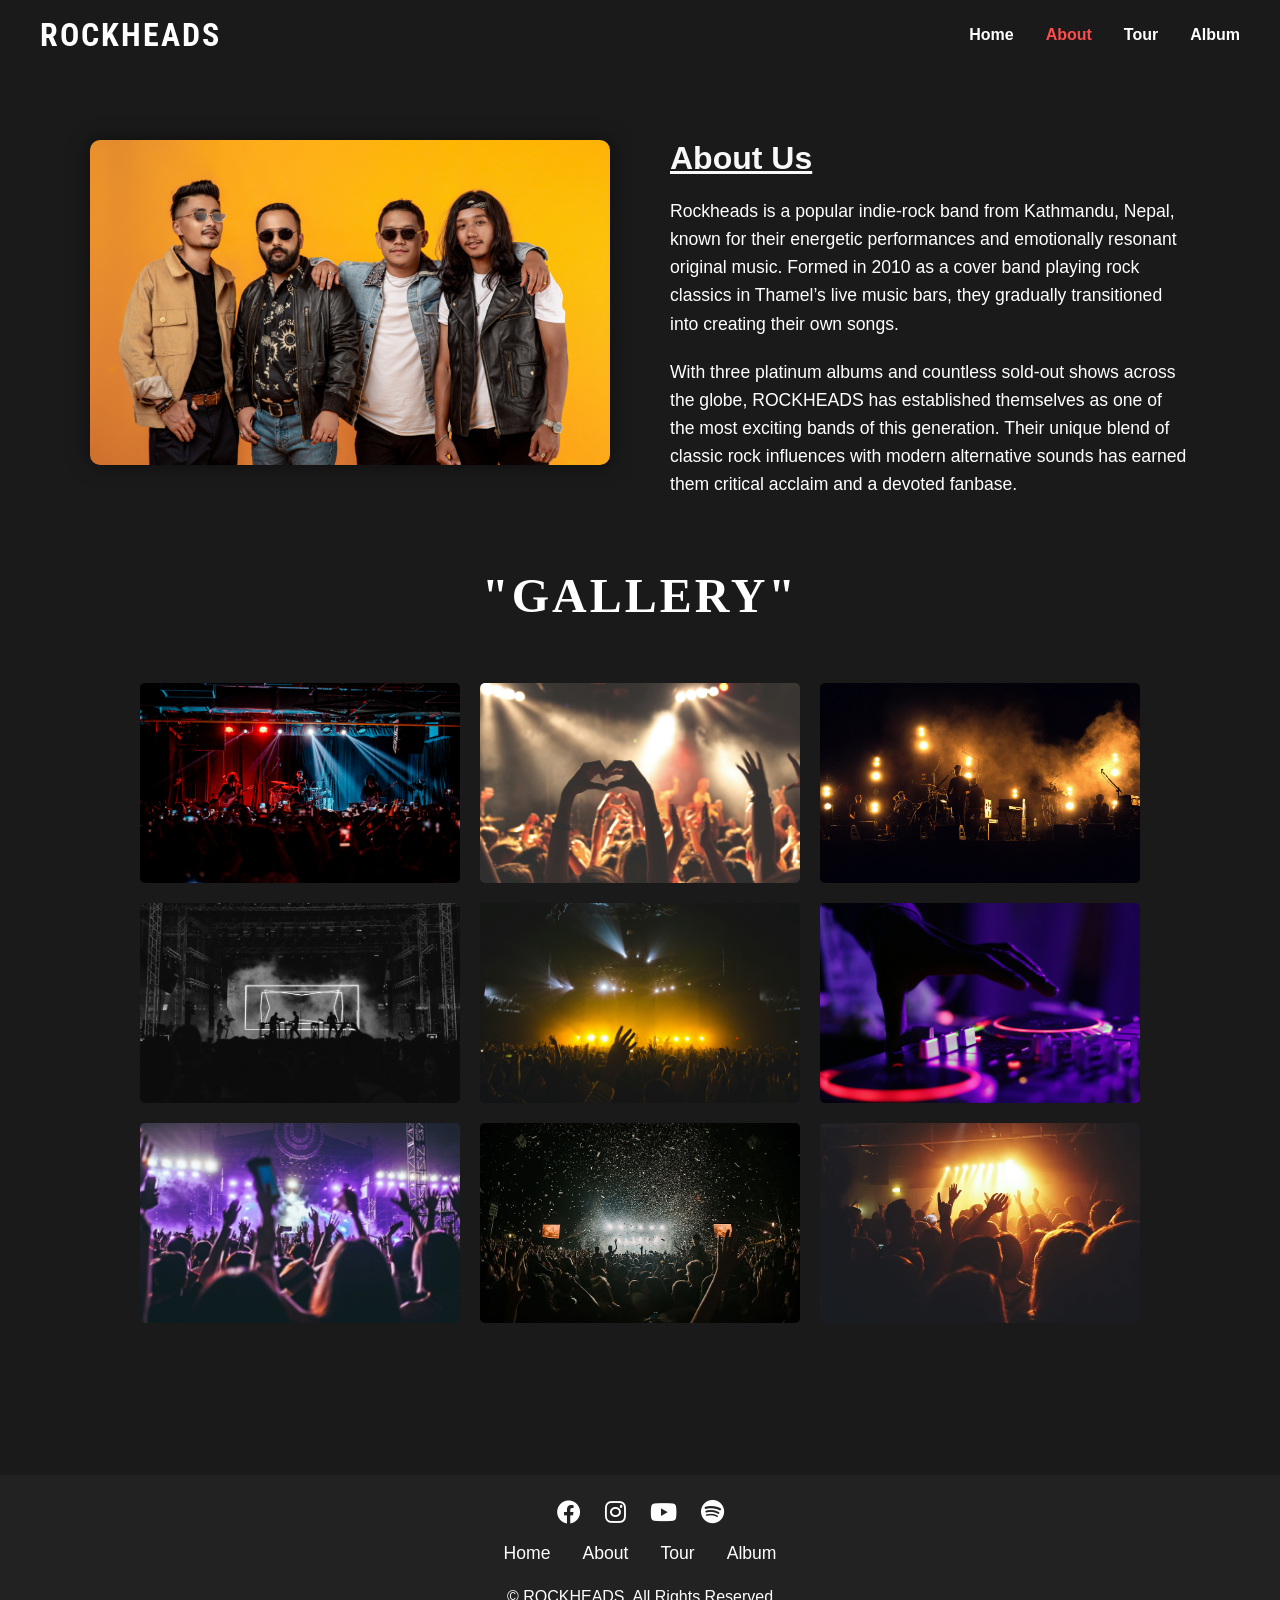
<file: about.html>
<!DOCTYPE html>
<html lang="en">
<head>
    <meta charset="UTF-8">
    <meta name="viewport" content="width=device-width, initial-scale=1.0">
    <title>About</title>
    <link rel="stylesheet" href="style.css">
    <link href="https://fonts.googleapis.com/css2?family=Roboto+Condensed:wght@700&display=swap" rel="stylesheet">
     <link rel="stylesheet" href="https://cdnjs.cloudflare.com/ajax/libs/font-awesome/6.0.0-beta3/css/all.min.css">
</head>
<body>
    <header>
        <nav>
            <div class="logo">ROCKHEADS</div>
            <ul>
          <li><a href="index.html">Home</a></li>
          <li><a href="about.html" class="active">About</a></li>
          <li><a href="tour.html">Tour</a></li>
          <li><a href="albums.html">Album</a></li>
            </ul>
        </nav>
    </header>

      <main>
        <div class="about-content">
            <div class="about-image">
                <img src="images/rockhead.png" alt="Rockheads Band">
            </div>
            <div class="about-text">
                <h1><u>About Us</u></h1>
                <p>Rockheads is a popular indie-rock band from Kathmandu, Nepal, known for their energetic performances and emotionally resonant original music. Formed in 2010 as a cover band playing rock classics in Thamel’s live music bars, they gradually transitioned into creating their own songs.

</p>
                <p>With three platinum albums and countless sold-out shows across the globe, ROCKHEADS has established themselves as one of the most exciting bands of this generation. Their unique blend of classic rock influences with modern alternative sounds has earned them critical acclaim and a devoted fanbase.</p>
                
            </div>
        </div>
        <div class="gallery-section">
            <div class="gallery-heading">
            <h2>"Gallery"</h2>
        </div>
        
        <div class="photo-grid">
            <img src="images/con1.jpg">
            <img src="images/con2.jpg">
            <img src="images/con3.jpg">
            <img src="images/con4.jpg">
            <img src="images/con5.jpg">
            <img src="images/con6.jpg">
            <img src="images/con7.jpg">
            <img src="images/con8.jpg">
            <img src="images/con9.jpg">
    </main>

     <footer>
       <div class="social-icons">
    <a href="#"><i class="fab fa-facebook"></i></a>
    <a href="#"><i class="fab fa-instagram"></i></a>
    <a href="#"><i class="fab fa-youtube"></i></a>
    <a href="#"><i class="fab fa-spotify"></i></a>
  </div>
  <div class="footer-nav">
    <a href="index.html">Home</a>
    <a href="about.html">About</a>
    <a href="tour.html">Tour</a>
    <a href="albums.html">Album</a>
  </div>
  <p>© ROCKHEADS. All Rights Reserved</p>
</footer>
</body>
</html>
</file>
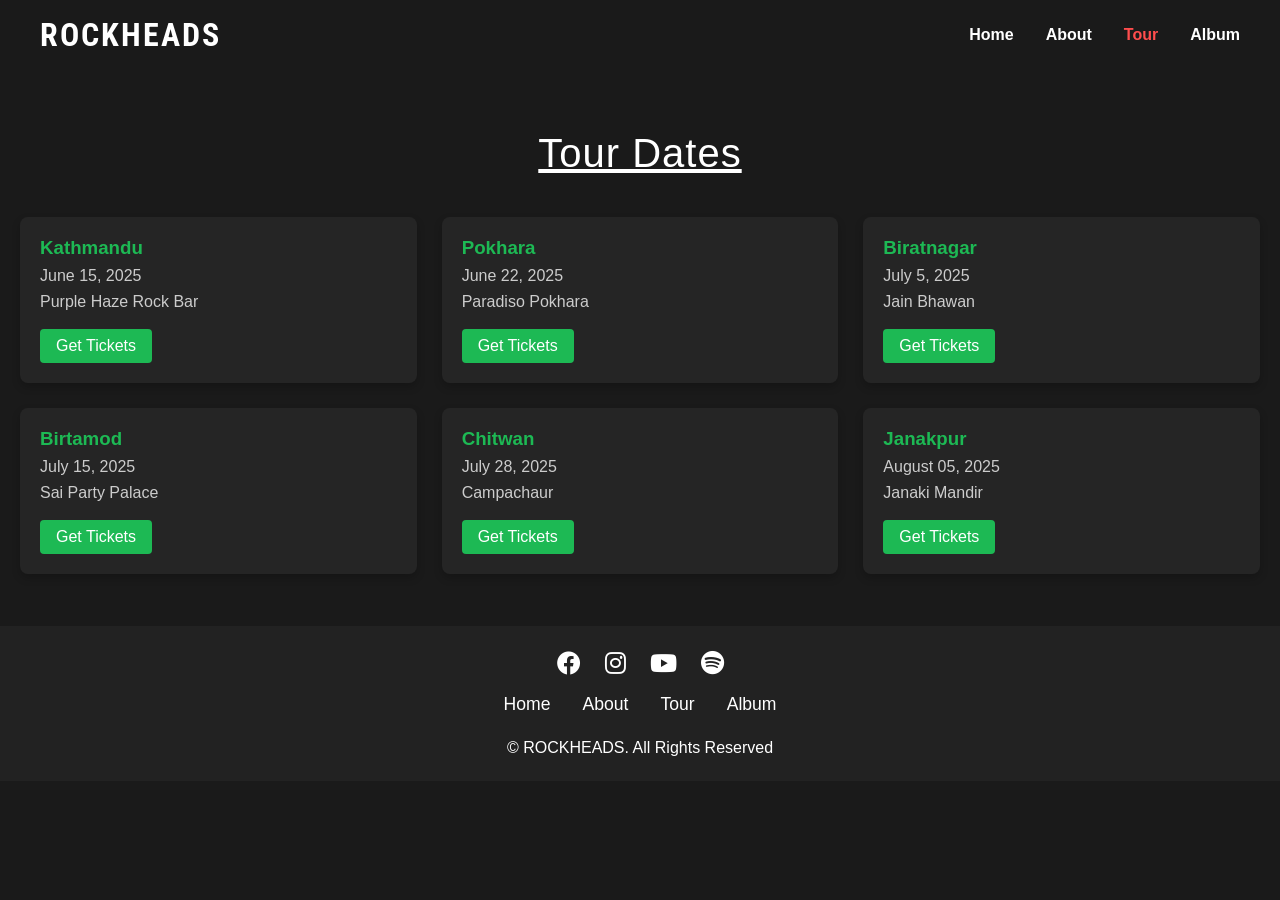
<file: tour.html>
<!DOCTYPE html>
<html lang="en">
  <head>
    <meta charset="UTF-8" />
    <meta name="viewport" content="width=device-width, initial-scale=1.0" />
    <title>Tour Dates</title>
    <link rel="stylesheet" href="style.css" />
    <link
      href="https://fonts.googleapis.com/css2?family=Roboto+Condensed:wght@700&display=swap"
      rel="stylesheet"
    />
    <link
      rel="stylesheet"
      href="https://cdnjs.cloudflare.com/ajax/libs/font-awesome/6.0.0-beta3/css/all.min.css"
    />
  </head>
  <body>
    <header>
      <nav>
        <div class="logo">ROCKHEADS</div>
        <ul>
          <li><a href="index.html">Home</a></li>
          <li><a href="about.html">About</a></li>
          <li><a href="tour.html" class="active">Tour</a></li>
          <li><a href="albums.html">Album</a></li>
        </ul>
      </nav>
    </header>

    <main>
      <section class="tour-header">
        <h1><u>Tour Dates</u></h1>
      </section>

      <section class="tour-dates">
        <div class="event-card">
          <h3>Kathmandu</h3>
          <p>June 15, 2025</p>
          <p>Purple Haze Rock Bar</p>
          <a href="#" class="btn">Get Tickets</a>
        </div>

        <div class="event-card">
          <h3>Pokhara</h3>
          <p>June 22, 2025</p>
          <p>Paradiso Pokhara</p>
          <a href="#" class="btn">Get Tickets</a>
        </div>

        <div class="event-card">
          <h3>Biratnagar</h3>
          <p>July 5, 2025</p>
          <p>Jain Bhawan</p>
          <a href="#" class="btn">Get Tickets</a>
        </div>

        <div class="event-card">
          <h3>Birtamod</h3>
          <p>July 15, 2025</p>
          <p>Sai Party Palace</p>
          <a href="#" class="btn">Get Tickets</a>
        </div>

        <div class="event-card">
          <h3>Chitwan</h3>
          <p>July 28, 2025</p>
          <p>Campachaur</p>
          <a href="#" class="btn">Get Tickets</a>
        </div>

        <div class="event-card">
          <h3>Janakpur</h3>
          <p>August 05, 2025</p>
          <p>Janaki Mandir</p>
          <a href="#" class="btn">Get Tickets</a>
        </div>
      </section>
    </main>
    <footer>
       <div class="social-icons">
    <a href="#"><i class="fab fa-facebook"></i></a>
    <a href="#"><i class="fab fa-instagram"></i></a>
    <a href="#"><i class="fab fa-youtube"></i></a>
    <a href="#"><i class="fab fa-spotify"></i></a>
  </div>
  <div class="footer-nav">
    <a href="index.html">Home</a>
    <a href="about.html">About</a>
    <a href="tour.html">Tour</a>
    <a href="albums.html">Album</a>
  </div>
  <p>©  ROCKHEADS. All Rights Reserved</p>
</footer>
  </body>
</html>
</file>
<file: style.css>
* {
  margin: 0;
  padding: 0;
  box-sizing: border-box;
  font-family: "Arial", sans-serif;
}

header {
  background-color: #1a1a1a;
  padding: 1rem 2rem;
  position: sticky;
  top: 0;
  z-index: 100;
}

nav {
  display: flex;
  justify-content: space-between;
  align-items: center;
  max-width: 1200px;
  margin: 0 auto;
}

.logo {
  font-family: "Roboto Condensed", sans-serif;
  font-size: 2rem;
  color: #fff;
  font-weight: bold;
  letter-spacing: 2px;
}

nav ul {
  display: flex;
  list-style: none;
  gap: 2rem;
}

nav a {
  color: #fff;
  text-decoration: none;
  font-weight: 600;
  transition: color 0.3s;
}

nav a.active,
nav a:hover {
  color: #ff4d4d;
  
}

.hero {
  position: relative;
  height: 70vh;
  overflow: hidden;
}

.hero-image {
  width: 100%;
  height: 100%;
  object-fit: cover;
  filter: brightness(0.7);
}

.hero-text {
  position: absolute;
  top: 50%;
  left: 50%;
  transform: translate(-50%, -50%);
  color: white;
  font-size: 3rem;
  font-weight: bold;
  text-align: center;
  width: 100%;
  padding: 0 1rem;
}

.hero-text span {
  color: #ff4d4d;
}

.featured-music {
  max-width: 1200px;
  margin: 3rem auto;
  padding: 0 2rem;
}

.featured-music h2 {
  font-size: 2rem;
  margin-bottom: 1.5rem;
  color: white;
  display: flex;
  align-items: center;
  gap: 0.5rem;
}

.player-controls {
  display: flex;
  align-items: center;
  gap: 1rem;
  margin-top: 1rem;
  margin-left: 8px;
}

.player-controls button {
  background: green;
  color: white;
  border: none;
  padding: 0.5rem 1rem;
  border-radius: 5px;
  cursor: pointer;
  transition: background 0.3s;
}

.player-controls button:hover {
  background: #ff4d4d;
}

.volume-control {
  display: flex;
  align-items: center;
  gap: 0.5rem;
}

.volume-control i {
  color: white;
}

#volume-slider {
  width: 100px;
}

.upcoming-events {
  max-width: 1200px;
  margin: 3rem auto;
  padding: 0 2rem;
}

.upcoming-events h2 {
  font-size: 2rem;
  margin-bottom: 1.5rem;
  color: white;
  display: flex;
  align-items: center;
  gap: 0.5rem;
}

.event-cards {
  display: flex;
  gap: 2rem;
  margin-bottom: 2rem;
}

.event-card {
  border-radius: 10px;
  padding: 1.5rem;
  flex: 1;
  box-shadow: 0 5px 15px rgba(0, 0, 0, 0.1);
  transition: transform 0.3s;
}

.event-card:hover {
  transform: translateY(-5px);
}

.event-card p {
  margin: 0.5rem 0;
  display: flex;
  align-items: center;
  gap: 0.5rem;
  color: #666;
}

.btn {
  display: inline-block;
  background: green;
  color: white;
  padding: 0.5rem 1rem;
  border-radius: 5px;
  text-decoration: none;
  margin-top: 1rem;
  transition: background 0.3s;
}

.btn:hover {
  background:  #ff4d4d;
}

.see-all {
  display: inline-block;
  color: white;
  text-decoration: none;
  font-weight: 600;
  transition: color 0.3s;
}

.see-all:hover {
  color: #ff4d4d;
}

footer {
  background: #1a1a1a;
  color: white;
  text-align: center;
  padding: 2rem;
  margin-top: 3rem;
}
.footer-nav {
  display: flex;
  justify-content: center;
  gap: 2rem;
  margin-bottom: 1.5rem;
}

.footer-nav a {
  color: white;
  text-decoration: none;
  font-size: 1.1rem;
  transition: color 0.3s;
}

.footer-nav a:hover {
  color: #ff4d4d;
}


.social-icons {
  display: flex;
  justify-content: center;
  gap: 1.5rem;
  margin-bottom: 1rem;
}

.social-icons a {
  color: white;
  font-size: 1.5rem;
  transition: color 0.3s;
}

.social-icons a:hover {
  color: #ff4d4d;
}

main {
  background-color: #1a1a1a;
  padding: 20px 0;
  margin: 0;
}

body {
  background-color: #1a1a1a;
  margin: 0;
  padding: 0;
}

.tour-header h1 {
  color: #ffffff;
  font-family: "Roboto Condensed", sans-serif;
  font-size: 2.5rem;
  font-weight: 300;
  letter-spacing: 1px;
  text-align: center;
  margin: 30px 0;
  padding: 10px 0;
}

.tour-dates {
  display: grid;
  grid-template-columns: repeat(3, 1fr);
  gap: 25px;
  padding: 0 20px;
}

.event-card {
  background-color: #252525;
  border-radius: 8px;
  padding: 20px;
  color: white;
  box-shadow: 0 4px 8px rgba(0, 0, 0, 0.2);
}

.event-card h3 {
  color: #1db954;
  margin-top: 0;
}

.event-card p {
  color: #ccc;
  margin: 8px 0;
}

.btn {
  background-color: #1db954;
  color: white;
  padding: 8px 16px;
  border-radius: 4px;
  text-decoration: none;
  display: inline-block;
  margin-top: 10px;

  footer {
    margin-top: 0;
  }
}

.albums-header h1 {
  color: #ffffff;
  font-family: "Roboto Condensed", sans-serif;
  font-size: 2.5rem;
  text-align: center;
  margin: 20px 0;
  padding: 15px;
  text-transform: uppercase;
  letter-spacing: 2px;
}

.album-grid {
  display: grid;
  grid-template-columns: repeat(3, 300px);
  justify-content: center;
  gap: 40px;
  padding: 30px;
  background-color: #1a1a1a;
  max-width: 1300px;
  margin: 0 auto;
}

.album-card {
  background-color: #252525;
  border-radius: 8px;
  overflow: hidden;
  display: flex;
  flex-direction: column;
  height:430px;
  padding: 10px;
}

.album-card:hover {
  transform: scale(1.03);

}

.album-card img {
  width: 100%;
  height: 250px;
  object-fit: cover;
  display: block;
  border-radius: 20px;
}

.album-info {
  padding: 20px;
  flex-grow: 1;
  display: flex;
  flex-direction: column;
}
.album-info h3 {
  color: #ffffff;
  font-size: 1.3rem;
  margin-bottom: 8px;
}

.album-info p {
  color: #b3b3b3;
  margin-bottom: 15px;
  font-size: 0.9rem;
}

.preview-player {
  width: 100%;
  margin-top: 10px;
  position: relative;
  left: 0;
  transform: none;

}

footer {
  text-align: center;
  padding: 1.5rem;
  background: #222;
  color: white;
  margin-top: 2rem;
}

.about-content {
  display: flex;
  padding: 50px;
  color: white;
  max-width: 1200px;
  margin: 0 auto;
}

.about-image {
  flex: 1;
  padding-right: 30px;
}

.about-image img {
  width: 100%;
  border-radius: 10px;
  box-shadow: 0 0 20px rgba(0, 0, 0, 0.5);
}

.about-text {
  flex: 1;
  padding-left: 30px;

}

.about-text h1 {
  font-size: 2rem;
  margin-bottom: 20px;
  color: #f8f8f8;
}

.about-text p {
  font-size: 1.1rem;
  line-height: 1.6;
  margin-bottom: 20px;
}

.gallery-section {
  width: 100%;
  padding: 0 50px 50px;
  max-width: 1200px;
  margin: 0 auto;
  text-align: center;
}

.gallery-heading {
  margin-bottom: 40px;
}

.gallery-heading h2 {
  font-family: "Playfair Display", serif;
  font-size: 3rem;
  color: #fff;
  text-transform: uppercase;
  letter-spacing: 3px;
  position: relative;
  display: inline-block;
  margin-bottom: 20px;
}

.photo-grid {
  display: grid;
  grid-template-columns: repeat(3, 1fr);
  gap: 20px;
  padding: 0 50px 50px;
  max-width: 1200px;
  margin: 0 auto;
}

.photo-grid img {
  width: 100%;
  height: 200px;
  object-fit: cover;
  border-radius: 5px;
  transition: transform 0.3s;
}

.photo-grid img:hover {
  transform: scale(1.05);
}

@media (max-width: 768px) {
  nav {
    flex-direction: column;
    align-items: flex-start;
    padding: 1rem;
  }

  nav ul {
    flex-direction: column;
    gap: 1rem;
    width: 100%;
  }

  .hero-text {
    font-size: 2rem;
    padding: 0 1rem;
  }

  .tour-dates,
  .album-grid,
  .photo-grid {
    grid-template-columns: 1fr;
    padding: 0 1rem;
  }

  .about-content {
    flex-direction: column;
    padding: 20px;
  }

  .about-image,
  .about-text {
    padding: 0;
  }

  .event-cards {
    flex-direction: column;
  }

  .album-grid {
    gap: 20px;
  }

  .player-controls {
    flex-direction: column;
    align-items: flex-start;
  }

  .volume-control {
    width: 100%;
    justify-content: space-between;
  }

  .gallery-section {
    padding: 0 20px 40px;
  }

  .gallery-heading h2 {
    font-size: 2rem;
  }

  .footer-nav {
    flex-direction: column;
    gap: 1rem;
  }

  .social-icons {
    gap: 1rem;
  }

  .btn {
    width: 100%;
    text-align: center;
  }
}

@media (max-width: 480px) {
  .logo {
    font-size: 1.5rem;
  }

  .hero-text {
    font-size: 1.5rem;
  }

  .featured-music h2,
  .upcoming-events h2,
  .albums-header h1,
  .tour-header h1 {
    font-size: 1.5rem;
  }

  .album-card {
    width: 100%;
    height: auto;
  }

  .album-card img {
    height: 180px;
  }

  .about-text h1 {
    font-size: 1.5rem;
  }

  .gallery-heading h2 {
    font-size: 1.8rem;
  }

  .footer-nav a {
    font-size: 1rem;
  }

  .social-icons a {
    font-size: 1.2rem;
  }
}
</file>
